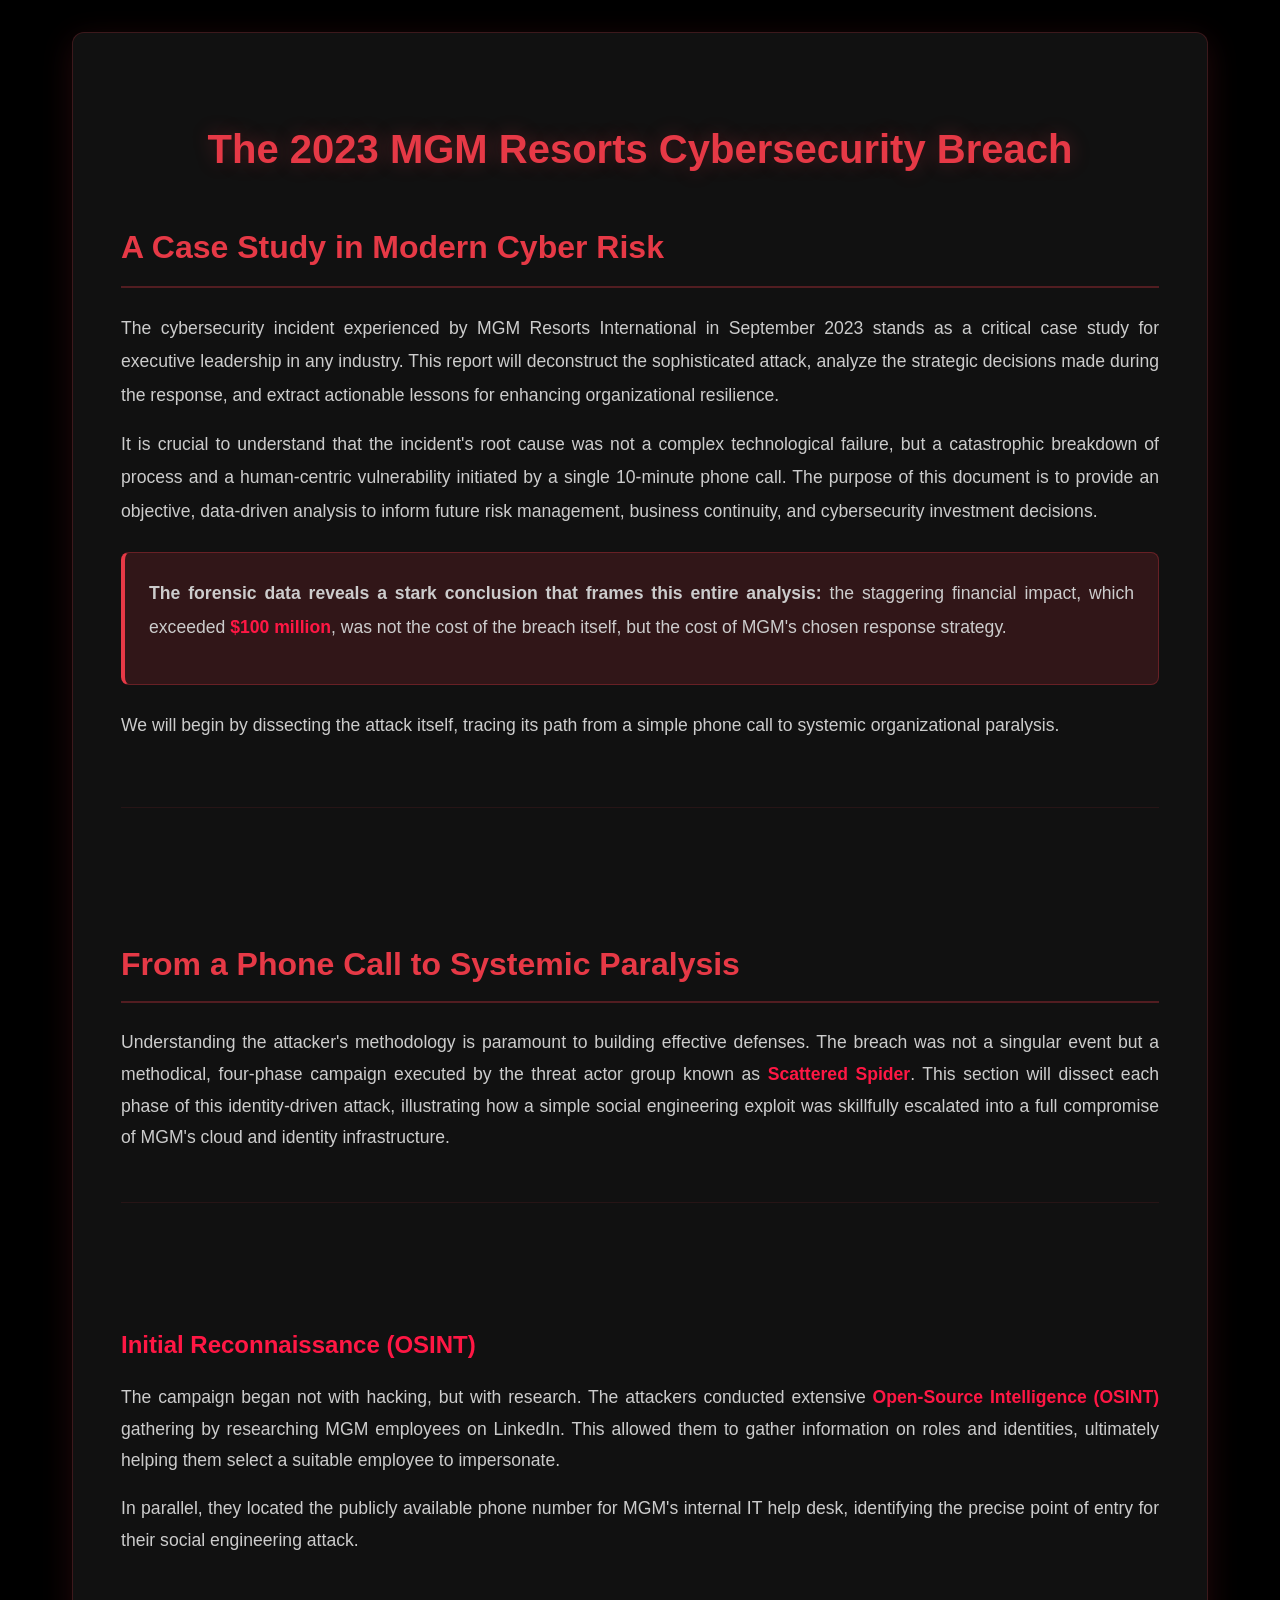
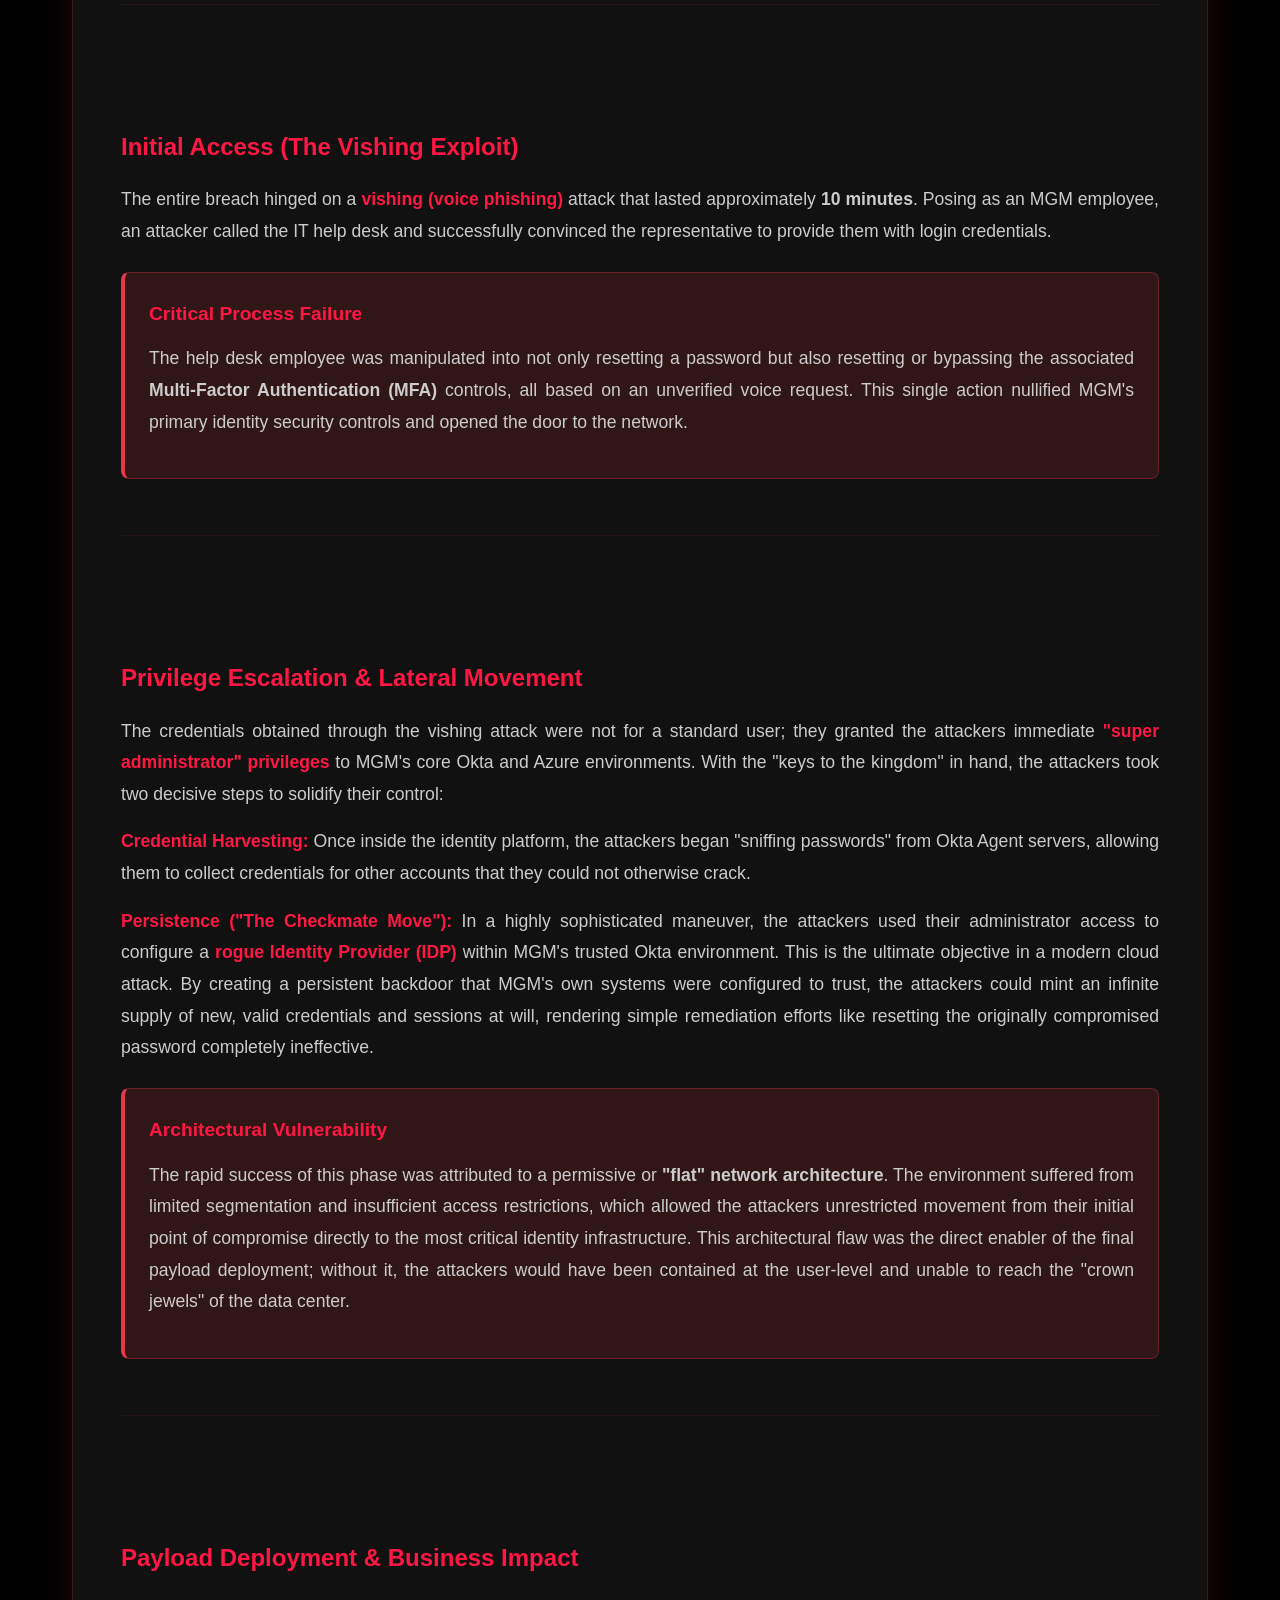
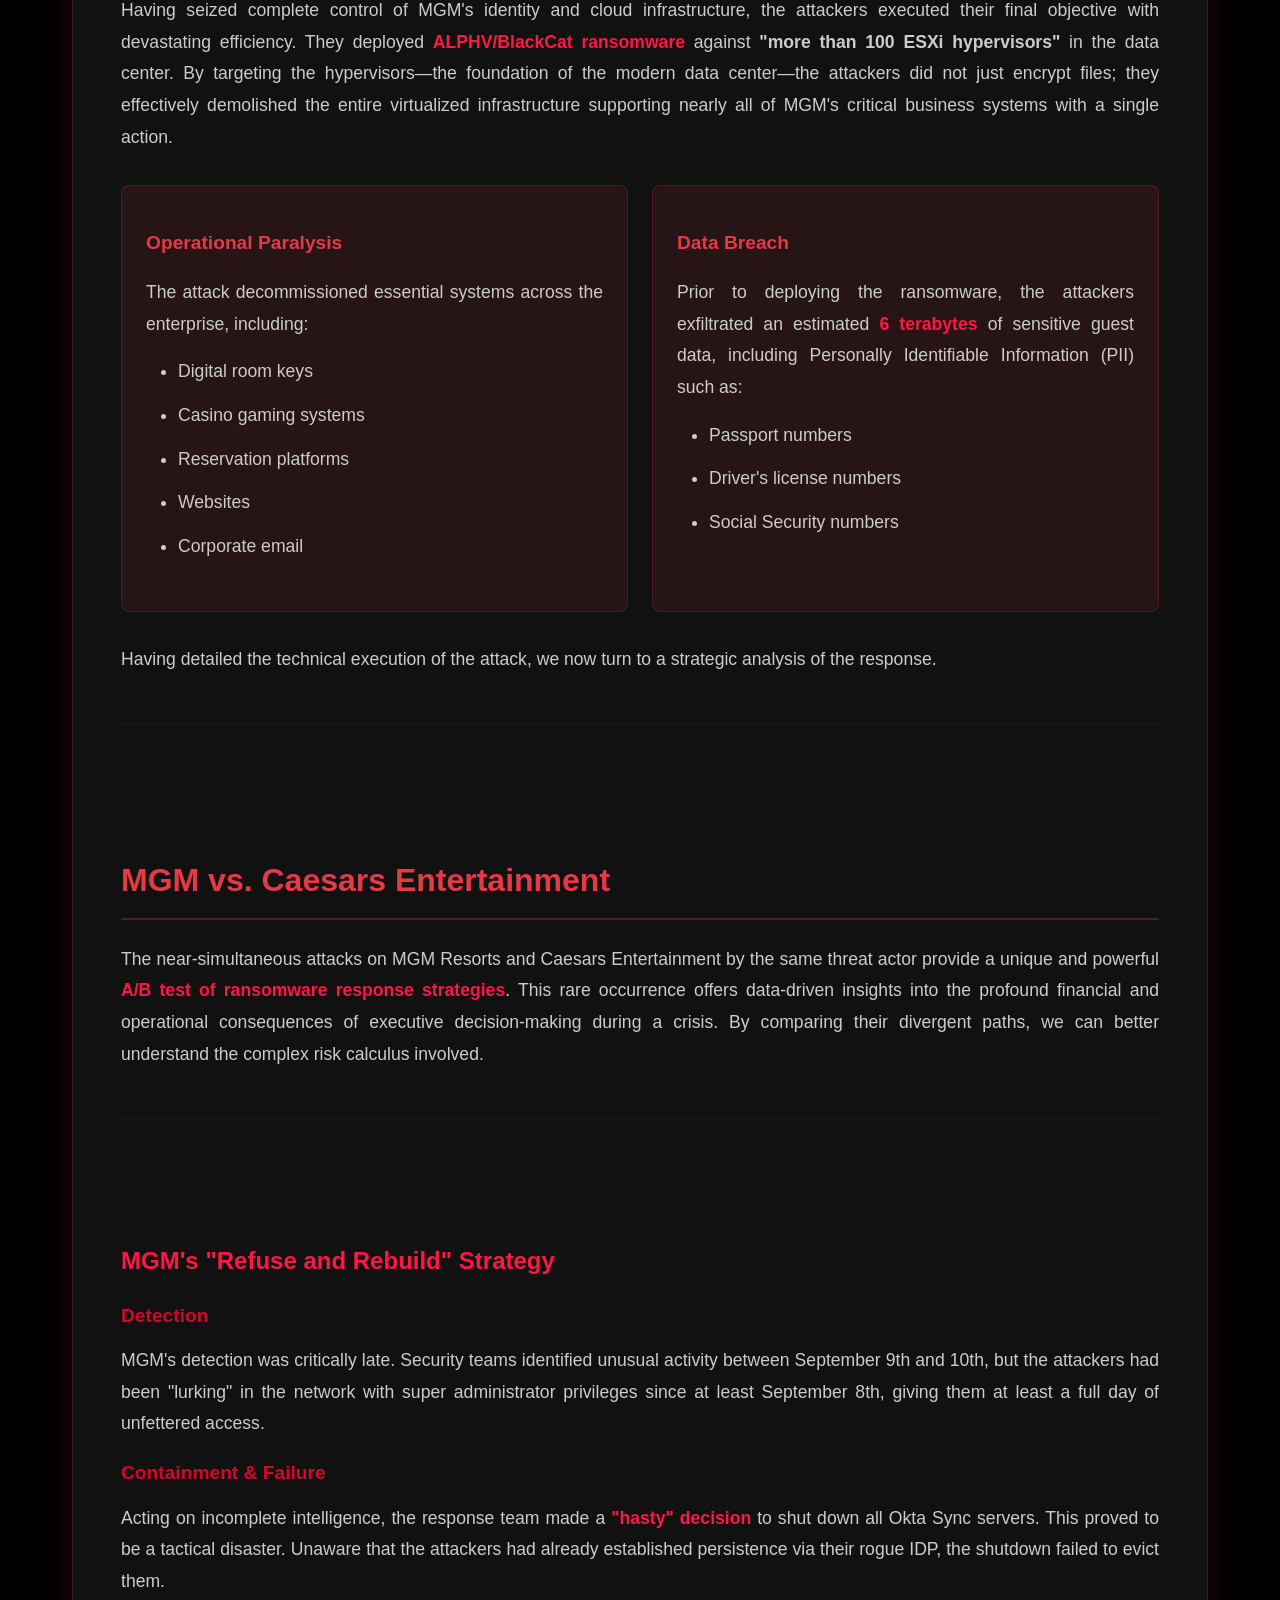
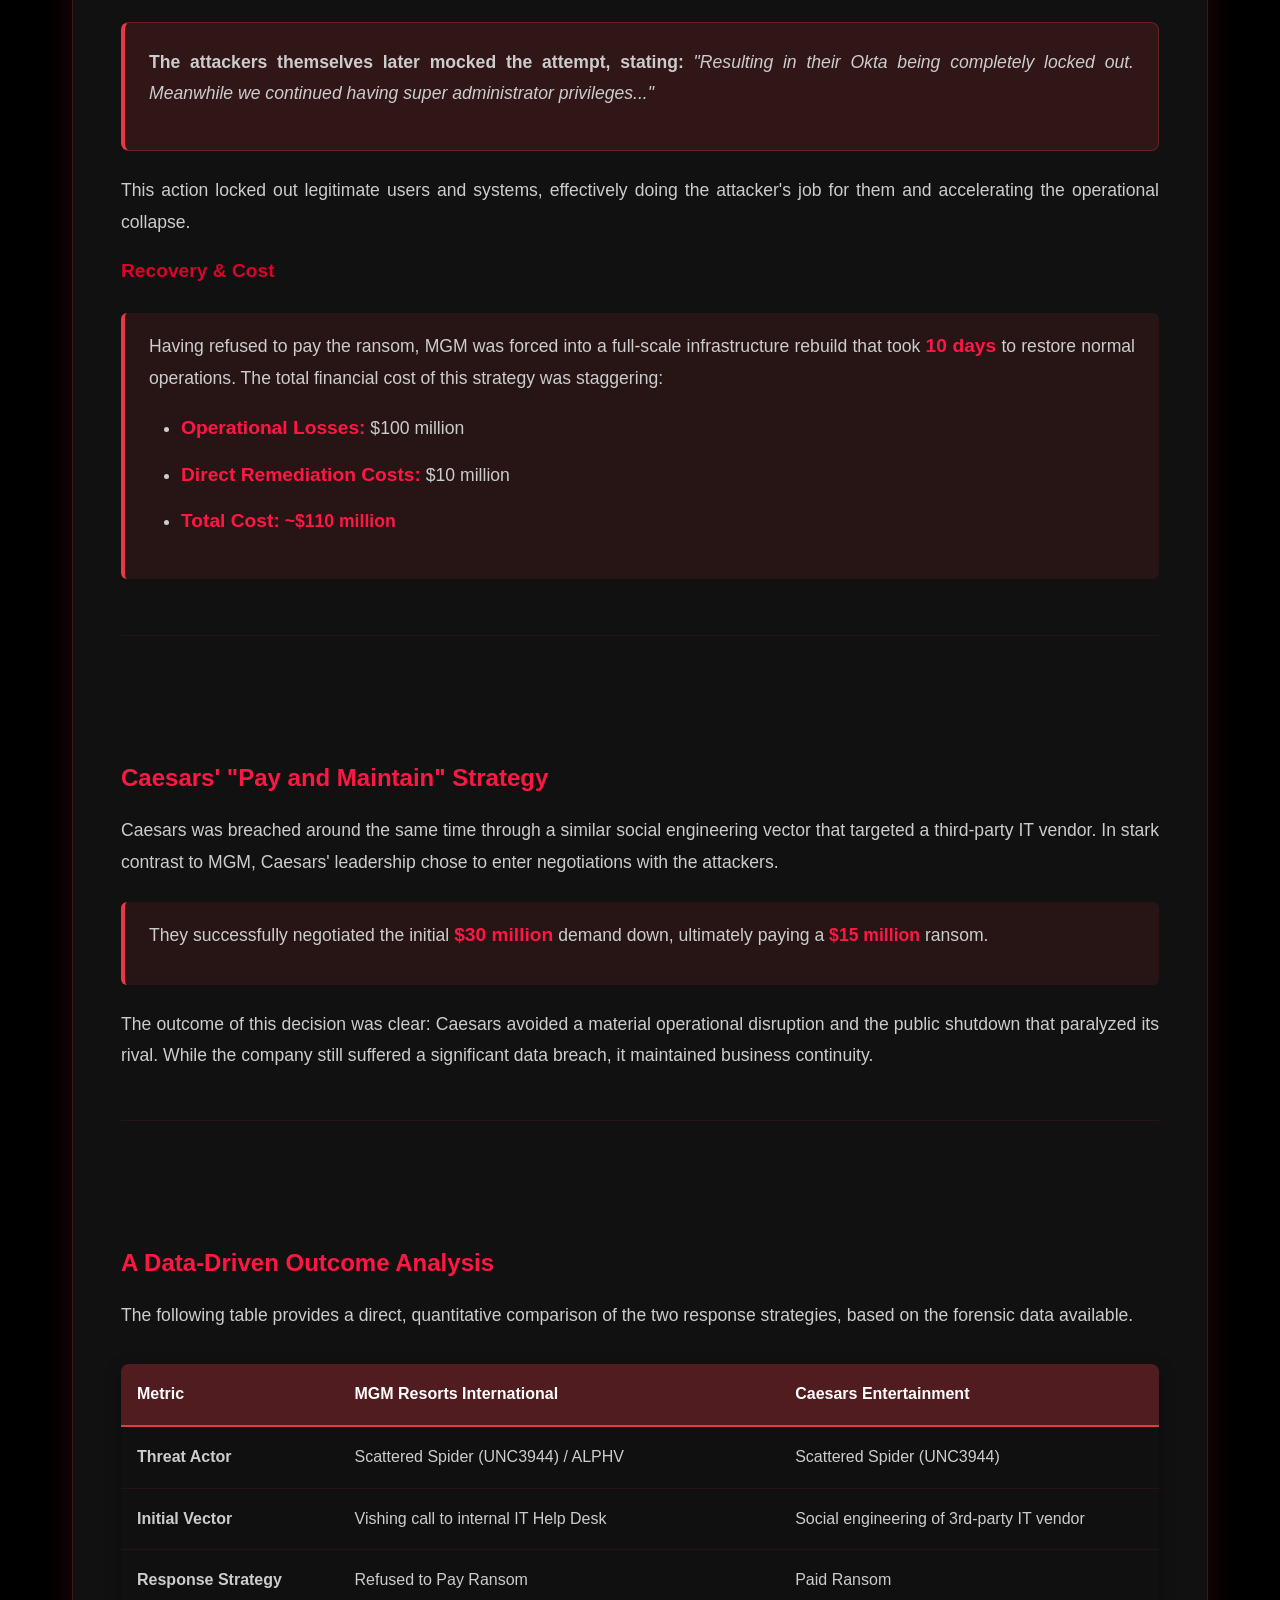
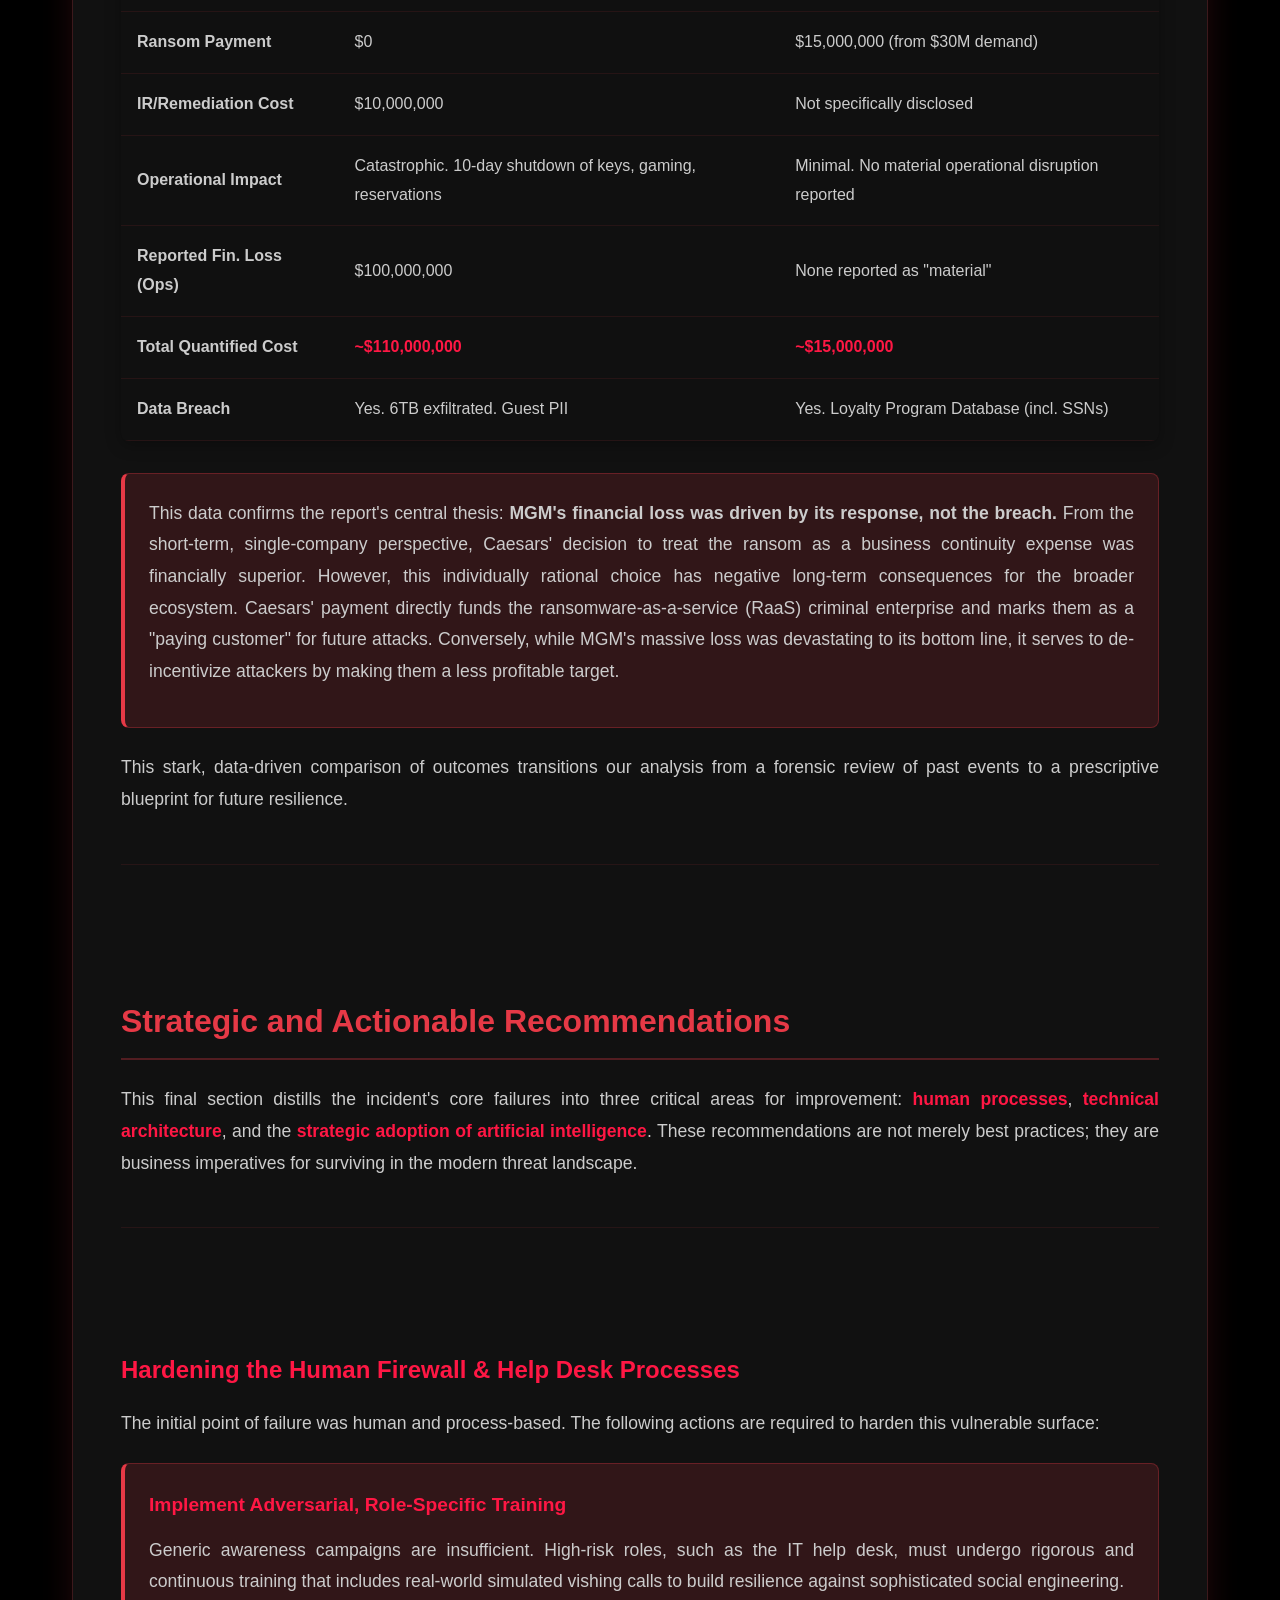
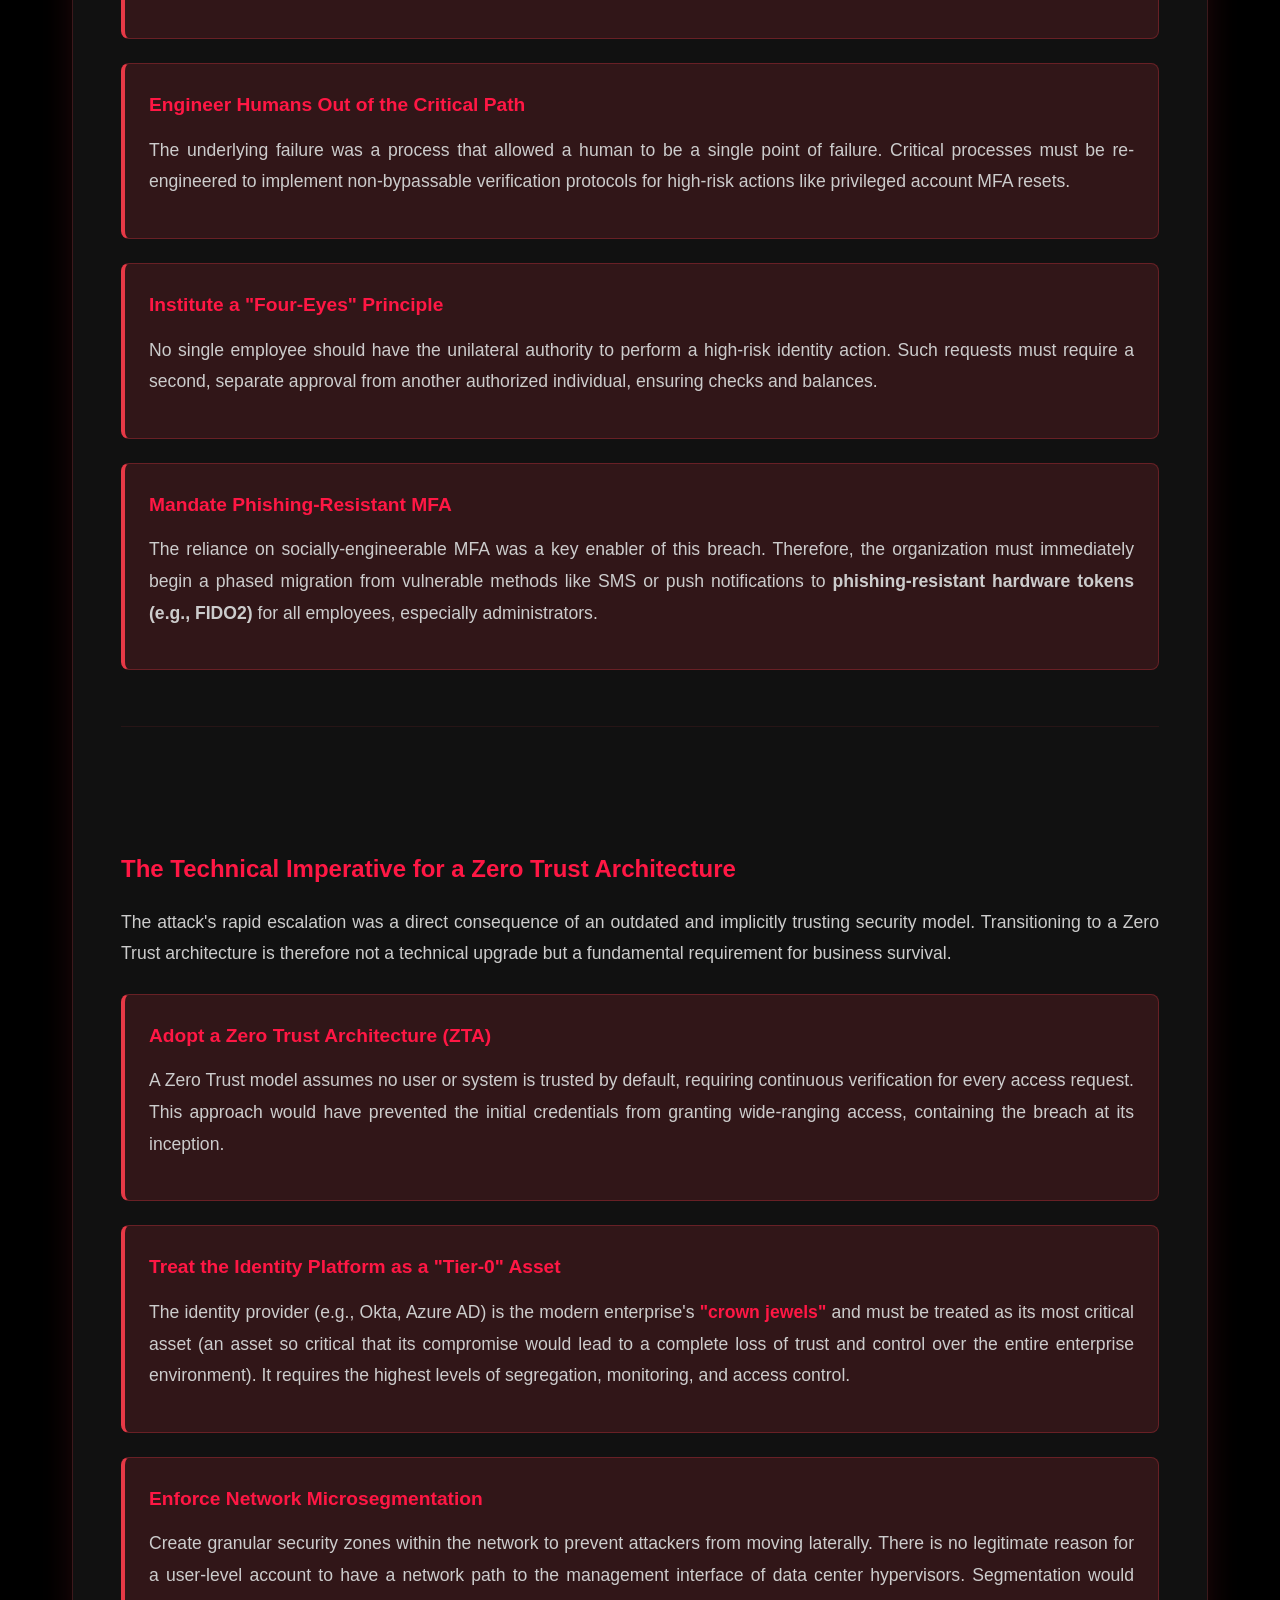
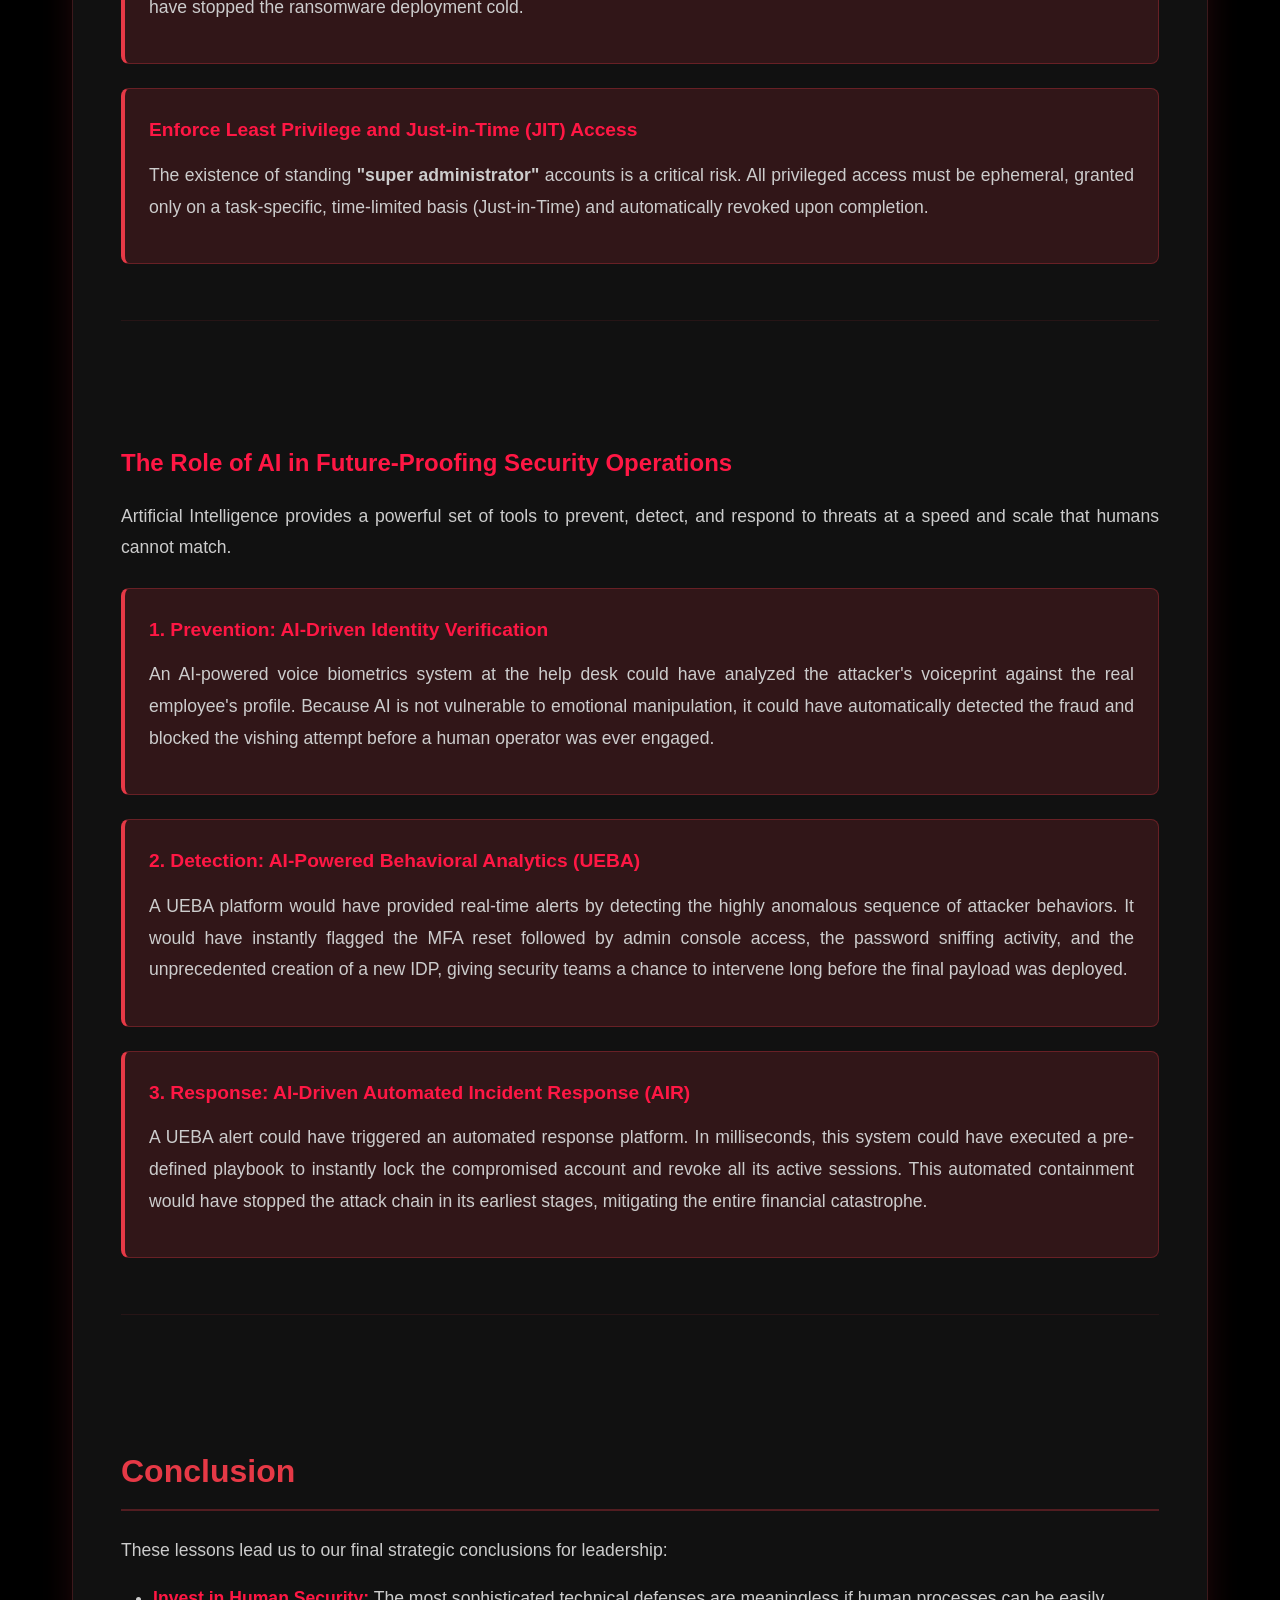
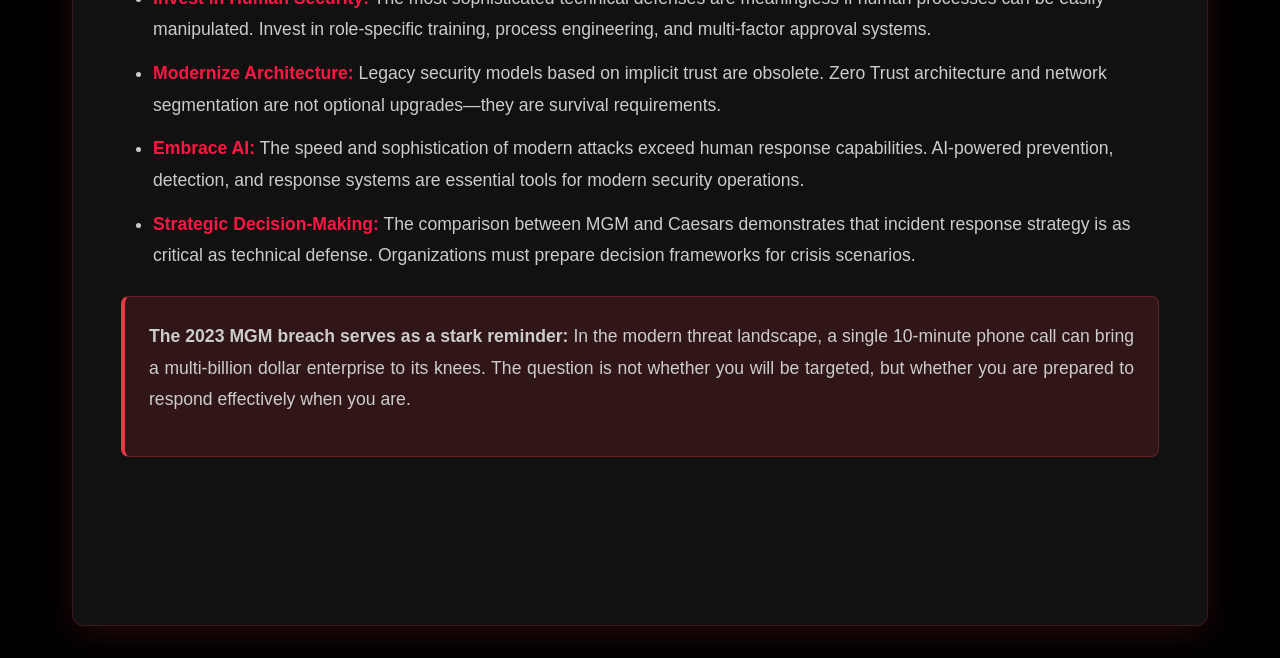
<file: mgm_cybersecurity_breach_presentation.html>
<!DOCTYPE html>
<html lang="en">
<head>
    <meta charset="UTF-8">
    <meta name="viewport" content="width=device-width, initial-scale=1.0">
    <title>The 2023 MGM Resorts Cybersecurity Breach</title>
    <style>
        * {
            margin: 0;
            padding: 0;
            box-sizing: border-box;
        }

        body {
            font-family: 'Inter', -apple-system, BlinkMacSystemFont, 'Segoe UI', sans-serif;
            background: #000000;
            color: #ffffff;
            line-height: 1.8;
            padding: 2rem;
            max-width: 1200px;
            margin: 0 auto;
        }

        .presentation-container {
            background: #111111;
            border-radius: 12px;
            padding: 3rem;
            box-shadow: 0 8px 32px rgba(230, 57, 70, 0.15);
            border: 1px solid rgba(230, 57, 70, 0.2);
        }

        .slide {
            margin-bottom: 4rem;
            padding: 2rem 0;
            border-bottom: 1px solid rgba(230, 57, 70, 0.1);
        }

        .slide:last-child {
            border-bottom: none;
        }

        h1 {
            font-size: 2.5rem;
            color: #E63946;
            margin-bottom: 1rem;
            text-align: center;
            text-shadow: 0 0 20px rgba(230, 57, 70, 0.3);
        }

        h2 {
            font-size: 2rem;
            color: #E63946;
            margin-top: 2rem;
            margin-bottom: 1.5rem;
            padding-bottom: 0.5rem;
            border-bottom: 2px solid rgba(230, 57, 70, 0.3);
        }

        h3 {
            font-size: 1.5rem;
            color: #FF1744;
            margin-top: 1.5rem;
            margin-bottom: 1rem;
        }

        h4 {
            font-size: 1.2rem;
            color: #D90429;
            margin-top: 1rem;
            margin-bottom: 0.75rem;
        }

        p {
            margin-bottom: 1rem;
            font-size: 1.1rem;
            color: #cccccc;
            text-align: justify;
        }

        .highlight {
            color: #FF1744;
            font-weight: 600;
        }

        .metric-box {
            background: rgba(230, 57, 70, 0.1);
            border-left: 4px solid #E63946;
            padding: 1rem 1.5rem;
            margin: 1.5rem 0;
            border-radius: 6px;
        }

        .metric-box strong {
            color: #FF1744;
            font-size: 1.2rem;
        }

        table {
            width: 100%;
            border-collapse: collapse;
            margin: 2rem 0;
            background: rgba(17, 17, 17, 0.8);
            border-radius: 8px;
            overflow: hidden;
            box-shadow: 0 4px 16px rgba(0, 0, 0, 0.3);
        }

        th {
            background: rgba(230, 57, 70, 0.3);
            color: #ffffff;
            padding: 1rem;
            text-align: left;
            font-weight: 600;
            border-bottom: 2px solid #E63946;
        }

        td {
            padding: 1rem;
            border-bottom: 1px solid rgba(230, 57, 70, 0.1);
            color: #cccccc;
        }

        tr:hover {
            background: rgba(230, 57, 70, 0.05);
        }

        ul, ol {
            margin-left: 2rem;
            margin-bottom: 1.5rem;
            color: #cccccc;
        }

        li {
            margin-bottom: 0.75rem;
            font-size: 1.1rem;
        }

        li strong {
            color: #FF1744;
        }

        .key-point {
            background: rgba(230, 57, 70, 0.15);
            border: 1px solid rgba(230, 57, 70, 0.3);
            padding: 1.5rem;
            margin: 1.5rem 0;
            border-radius: 8px;
            border-left: 4px solid #E63946;
        }

        .key-point h4 {
            margin-top: 0;
            color: #FF1744;
        }

        .comparison-grid {
            display: grid;
            grid-template-columns: 1fr 1fr;
            gap: 1.5rem;
            margin: 2rem 0;
        }

        .comparison-card {
            background: rgba(230, 57, 70, 0.1);
            padding: 1.5rem;
            border-radius: 8px;
            border: 1px solid rgba(230, 57, 70, 0.2);
        }

        .comparison-card h4 {
            color: #E63946;
            margin-bottom: 1rem;
        }

        .intro-text {
            font-size: 1.2rem;
            line-height: 1.9;
            color: #ffffff;
            margin: 2rem 0;
        }

        .mgm-steps {
            margin-bottom: 1.5rem;
        }

        .mgm-step-gap {
            margin-top: 1rem;
        }

        @media (max-width: 768px) {
            body {
                padding: 1rem;
            }

            .presentation-container {
                padding: 1.5rem;
            }

            h1 {
                font-size: 1.8rem;
            }

            h2 {
                font-size: 1.5rem;
            }

            h3 {
                font-size: 1.2rem;
            }

            .comparison-grid {
                grid-template-columns: 1fr;
            }

            table {
                font-size: 0.9rem;
            }

            th, td {
                padding: 0.75rem;
            }
        }
    </style>
</head>
<body>
    <div class="presentation-container">
        
        <div class="slide">
            <h1>The 2023 MGM Resorts Cybersecurity Breach</h1>
            <div class="intro-text">
                <h2>A Case Study in Modern Cyber Risk</h2>
                <p>The cybersecurity incident experienced by MGM Resorts International in September 2023 stands as a critical case study for executive leadership in any industry. This report will deconstruct the sophisticated attack, analyze the strategic decisions made during the response, and extract actionable lessons for enhancing organizational resilience.</p>
                <p>It is crucial to understand that the incident's root cause was not a complex technological failure, but a catastrophic breakdown of process and a human-centric vulnerability initiated by a single 10-minute phone call. The purpose of this document is to provide an objective, data-driven analysis to inform future risk management, business continuity, and cybersecurity investment decisions.</p>
                <div class="key-point">
                    <p><strong>The forensic data reveals a stark conclusion that frames this entire analysis:</strong> the staggering financial impact, which exceeded <span class="highlight">$100 million</span>, was not the cost of the breach itself, but the cost of MGM's chosen response strategy.</p>
                </div>
                <p>We will begin by dissecting the attack itself, tracing its path from a simple phone call to systemic organizational paralysis.</p>
            </div>
        </div>

        
        <div class="slide">
            <h2>From a Phone Call to Systemic Paralysis</h2>
            <p>Understanding the attacker's methodology is paramount to building effective defenses. The breach was not a singular event but a methodical, four-phase campaign executed by the threat actor group known as <span class="highlight">Scattered Spider</span>. This section will dissect each phase of this identity-driven attack, illustrating how a simple social engineering exploit was skillfully escalated into a full compromise of MGM's cloud and identity infrastructure.</p>
        </div>

        
        <div class="slide">
            <h3>Initial Reconnaissance (OSINT)</h3>
            <p>The campaign began not with hacking, but with research. The attackers conducted extensive <span class="highlight">Open-Source Intelligence (OSINT)</span> gathering by researching MGM employees on LinkedIn. This allowed them to gather information on roles and identities, ultimately helping them select a suitable employee to impersonate.</p>
            <p>In parallel, they located the publicly available phone number for MGM's internal IT help desk, identifying the precise point of entry for their social engineering attack.</p>
        </div>

        
        <div class="slide">
            <h3>Initial Access (The Vishing Exploit)</h3>
            <p>The entire breach hinged on a <span class="highlight">vishing (voice phishing)</span> attack that lasted approximately <strong>10 minutes</strong>. Posing as an MGM employee, an attacker called the IT help desk and successfully convinced the representative to provide them with login credentials.</p>
            <div class="key-point">
                <h4>Critical Process Failure</h4>
                <p>The help desk employee was manipulated into not only resetting a password but also resetting or bypassing the associated <strong>Multi-Factor Authentication (MFA)</strong> controls, all based on an unverified voice request. This single action nullified MGM's primary identity security controls and opened the door to the network.</p>
            </div>
        </div>

        
        <div class="slide">
            <h3>Privilege Escalation & Lateral Movement</h3>
            <p>The credentials obtained through the vishing attack were not for a standard user; they granted the attackers immediate <span class="highlight">"super administrator" privileges</span> to MGM's core Okta and Azure environments. With the "keys to the kingdom" in hand, the attackers took two decisive steps to solidify their control:</p>
            <div class="mgm-steps">
                <p><span class="highlight">Credential Harvesting:</span> Once inside the identity platform, the attackers began "sniffing passwords" from Okta Agent servers, allowing them to collect credentials for other accounts that they could not otherwise crack.</p>
                <p class="mgm-step-gap"><span class="highlight">Persistence ("The Checkmate Move"):</span> In a highly sophisticated maneuver, the attackers used their administrator access to configure a <span class="highlight">rogue Identity Provider (IDP)</span> within MGM's trusted Okta environment. This is the ultimate objective in a modern cloud attack. By creating a persistent backdoor that MGM's own systems were configured to trust, the attackers could mint an infinite supply of new, valid credentials and sessions at will, rendering simple remediation efforts like resetting the originally compromised password completely ineffective.</p>
            </div>
            <div class="key-point">
                <h4>Architectural Vulnerability</h4>
                <p>The rapid success of this phase was attributed to a permissive or <strong>"flat" network architecture</strong>. The environment suffered from limited segmentation and insufficient access restrictions, which allowed the attackers unrestricted movement from their initial point of compromise directly to the most critical identity infrastructure. This architectural flaw was the direct enabler of the final payload deployment; without it, the attackers would have been contained at the user-level and unable to reach the "crown jewels" of the data center.</p>
            </div>
        </div>

        
        <div class="slide">
            <h3>Payload Deployment & Business Impact</h3>
            <p>Having seized complete control of MGM's identity and cloud infrastructure, the attackers executed their final objective with devastating efficiency. They deployed <span class="highlight">ALPHV/BlackCat ransomware</span> against <strong>"more than 100 ESXi hypervisors"</strong> in the data center. By targeting the hypervisors—the foundation of the modern data center—the attackers did not just encrypt files; they effectively demolished the entire virtualized infrastructure supporting nearly all of MGM's critical business systems with a single action.</p>
            <div class="comparison-grid">
                <div class="comparison-card">
                    <h4>Operational Paralysis</h4>
                    <p>The attack decommissioned essential systems across the enterprise, including:</p>
                    <ul>
                        <li>Digital room keys</li>
                        <li>Casino gaming systems</li>
                        <li>Reservation platforms</li>
                        <li>Websites</li>
                        <li>Corporate email</li>
                    </ul>
                </div>
                <div class="comparison-card">
                    <h4>Data Breach</h4>
                    <p>Prior to deploying the ransomware, the attackers exfiltrated an estimated <span class="highlight">6 terabytes</span> of sensitive guest data, including Personally Identifiable Information (PII) such as:</p>
                    <ul>
                        <li>Passport numbers</li>
                        <li>Driver's license numbers</li>
                        <li>Social Security numbers</li>
                    </ul>
                </div>
            </div>
            <p>Having detailed the technical execution of the attack, we now turn to a strategic analysis of the response.</p>
        </div>

        
        <div class="slide">
            <h2>MGM vs. Caesars Entertainment</h2>
            <p>The near-simultaneous attacks on MGM Resorts and Caesars Entertainment by the same threat actor provide a unique and powerful <span class="highlight">A/B test of ransomware response strategies</span>. This rare occurrence offers data-driven insights into the profound financial and operational consequences of executive decision-making during a crisis. By comparing their divergent paths, we can better understand the complex risk calculus involved.</p>
        </div>

        
        <div class="slide">
            <h3>MGM's "Refuse and Rebuild" Strategy</h3>
            
            <h4>Detection</h4>
            <p>MGM's detection was critically late. Security teams identified unusual activity between September 9th and 10th, but the attackers had been "lurking" in the network with super administrator privileges since at least September 8th, giving them at least a full day of unfettered access.</p>

            <h4>Containment & Failure</h4>
            <p>Acting on incomplete intelligence, the response team made a <span class="highlight">"hasty" decision</span> to shut down all Okta Sync servers. This proved to be a tactical disaster. Unaware that the attackers had already established persistence via their rogue IDP, the shutdown failed to evict them.</p>
            <div class="key-point">
                <p><strong>The attackers themselves later mocked the attempt, stating:</strong> <em>"Resulting in their Okta being completely locked out. Meanwhile we continued having super administrator privileges..."</em></p>
            </div>
            <p>This action locked out legitimate users and systems, effectively doing the attacker's job for them and accelerating the operational collapse.</p>

            <h4>Recovery & Cost</h4>
            <div class="metric-box">
                <p>Having refused to pay the ransom, MGM was forced into a full-scale infrastructure rebuild that took <strong>10 days</strong> to restore normal operations. The total financial cost of this strategy was staggering:</p>
                <ul>
                    <li><strong>Operational Losses:</strong> $100 million</li>
                    <li><strong>Direct Remediation Costs:</strong> $10 million</li>
                    <li><strong>Total Cost:</strong> <span class="highlight">~$110 million</span></li>
                </ul>
            </div>
        </div>

        
        <div class="slide">
            <h3>Caesars' "Pay and Maintain" Strategy</h3>
            <p>Caesars was breached around the same time through a similar social engineering vector that targeted a third-party IT vendor. In stark contrast to MGM, Caesars' leadership chose to enter negotiations with the attackers.</p>
            <div class="metric-box">
                <p>They successfully negotiated the initial <strong>$30 million</strong> demand down, ultimately paying a <span class="highlight">$15 million</span> ransom.</p>
            </div>
            <p>The outcome of this decision was clear: Caesars avoided a material operational disruption and the public shutdown that paralyzed its rival. While the company still suffered a significant data breach, it maintained business continuity.</p>
        </div>

        
        <div class="slide">
            <h3>A Data-Driven Outcome Analysis</h3>
            <p>The following table provides a direct, quantitative comparison of the two response strategies, based on the forensic data available.</p>
            
            <table>
                <thead>
                    <tr>
                        <th>Metric</th>
                        <th>MGM Resorts International</th>
                        <th>Caesars Entertainment</th>
                    </tr>
                </thead>
                <tbody>
                    <tr>
                        <td><strong>Threat Actor</strong></td>
                        <td>Scattered Spider (UNC3944) / ALPHV</td>
                        <td>Scattered Spider (UNC3944)</td>
                    </tr>
                    <tr>
                        <td><strong>Initial Vector</strong></td>
                        <td>Vishing call to internal IT Help Desk</td>
                        <td>Social engineering of 3rd-party IT vendor</td>
                    </tr>
                    <tr>
                        <td><strong>Response Strategy</strong></td>
                        <td>Refused to Pay Ransom</td>
                        <td>Paid Ransom</td>
                    </tr>
                    <tr>
                        <td><strong>Ransom Payment</strong></td>
                        <td>$0</td>
                        <td>$15,000,000 (from $30M demand)</td>
                    </tr>
                    <tr>
                        <td><strong>IR/Remediation Cost</strong></td>
                        <td>$10,000,000</td>
                        <td>Not specifically disclosed</td>
                    </tr>
                    <tr>
                        <td><strong>Operational Impact</strong></td>
                        <td>Catastrophic. 10-day shutdown of keys, gaming, reservations</td>
                        <td>Minimal. No material operational disruption reported</td>
                    </tr>
                    <tr>
                        <td><strong>Reported Fin. Loss (Ops)</strong></td>
                        <td>$100,000,000</td>
                        <td>None reported as "material"</td>
                    </tr>
                    <tr>
                        <td><strong>Total Quantified Cost</strong></td>
                        <td><span class="highlight">~$110,000,000</span></td>
                        <td><span class="highlight">~$15,000,000</span></td>
                    </tr>
                    <tr>
                        <td><strong>Data Breach</strong></td>
                        <td>Yes. 6TB exfiltrated. Guest PII</td>
                        <td>Yes. Loyalty Program Database (incl. SSNs)</td>
                    </tr>
                </tbody>
            </table>

            <div class="key-point">
                <p>This data confirms the report's central thesis: <strong>MGM's financial loss was driven by its response, not the breach.</strong> From the short-term, single-company perspective, Caesars' decision to treat the ransom as a business continuity expense was financially superior. However, this individually rational choice has negative long-term consequences for the broader ecosystem. Caesars' payment directly funds the ransomware-as-a-service (RaaS) criminal enterprise and marks them as a "paying customer" for future attacks. Conversely, while MGM's massive loss was devastating to its bottom line, it serves to de-incentivize attackers by making them a less profitable target.</p>
            </div>

            <p>This stark, data-driven comparison of outcomes transitions our analysis from a forensic review of past events to a prescriptive blueprint for future resilience.</p>
        </div>

        
        <div class="slide">
            <h2>Strategic and Actionable Recommendations</h2>
            <p>This final section distills the incident's core failures into three critical areas for improvement: <span class="highlight">human processes</span>, <span class="highlight">technical architecture</span>, and the <span class="highlight">strategic adoption of artificial intelligence</span>. These recommendations are not merely best practices; they are business imperatives for surviving in the modern threat landscape.</p>
        </div>

        
        <div class="slide">
            <h3>Hardening the Human Firewall & Help Desk Processes</h3>
            <p>The initial point of failure was human and process-based. The following actions are required to harden this vulnerable surface:</p>
            
            <div class="key-point">
                <h4>Implement Adversarial, Role-Specific Training</h4>
                <p>Generic awareness campaigns are insufficient. High-risk roles, such as the IT help desk, must undergo rigorous and continuous training that includes real-world simulated vishing calls to build resilience against sophisticated social engineering.</p>
            </div>

            <div class="key-point">
                <h4>Engineer Humans Out of the Critical Path</h4>
                <p>The underlying failure was a process that allowed a human to be a single point of failure. Critical processes must be re-engineered to implement non-bypassable verification protocols for high-risk actions like privileged account MFA resets.</p>
            </div>

            <div class="key-point">
                <h4>Institute a "Four-Eyes" Principle</h4>
                <p>No single employee should have the unilateral authority to perform a high-risk identity action. Such requests must require a second, separate approval from another authorized individual, ensuring checks and balances.</p>
            </div>

            <div class="key-point">
                <h4>Mandate Phishing-Resistant MFA</h4>
                <p>The reliance on socially-engineerable MFA was a key enabler of this breach. Therefore, the organization must immediately begin a phased migration from vulnerable methods like SMS or push notifications to <strong>phishing-resistant hardware tokens (e.g., FIDO2)</strong> for all employees, especially administrators.</p>
            </div>
        </div>

        
        <div class="slide">
            <h3>The Technical Imperative for a Zero Trust Architecture</h3>
            <p>The attack's rapid escalation was a direct consequence of an outdated and implicitly trusting security model. Transitioning to a Zero Trust architecture is therefore not a technical upgrade but a fundamental requirement for business survival.</p>

            <div class="key-point">
                <h4>Adopt a Zero Trust Architecture (ZTA)</h4>
                <p>A Zero Trust model assumes no user or system is trusted by default, requiring continuous verification for every access request. This approach would have prevented the initial credentials from granting wide-ranging access, containing the breach at its inception.</p>
            </div>

            <div class="key-point">
                <h4>Treat the Identity Platform as a "Tier-0" Asset</h4>
                <p>The identity provider (e.g., Okta, Azure AD) is the modern enterprise's <span class="highlight">"crown jewels"</span> and must be treated as its most critical asset (an asset so critical that its compromise would lead to a complete loss of trust and control over the entire enterprise environment). It requires the highest levels of segregation, monitoring, and access control.</p>
            </div>

            <div class="key-point">
                <h4>Enforce Network Microsegmentation</h4>
                <p>Create granular security zones within the network to prevent attackers from moving laterally. There is no legitimate reason for a user-level account to have a network path to the management interface of data center hypervisors. Segmentation would have stopped the ransomware deployment cold.</p>
            </div>

            <div class="key-point">
                <h4>Enforce Least Privilege and Just-in-Time (JIT) Access</h4>
                <p>The existence of standing <strong>"super administrator"</strong> accounts is a critical risk. All privileged access must be ephemeral, granted only on a task-specific, time-limited basis (Just-in-Time) and automatically revoked upon completion.</p>
            </div>
        </div>

        
        <div class="slide">
            <h3>The Role of AI in Future-Proofing Security Operations</h3>
            <p>Artificial Intelligence provides a powerful set of tools to prevent, detect, and respond to threats at a speed and scale that humans cannot match.</p>

            <div class="key-point">
                <h4>1. Prevention: AI-Driven Identity Verification</h4>
                <p>An AI-powered voice biometrics system at the help desk could have analyzed the attacker's voiceprint against the real employee's profile. Because AI is not vulnerable to emotional manipulation, it could have automatically detected the fraud and blocked the vishing attempt before a human operator was ever engaged.</p>
            </div>

            <div class="key-point">
                <h4>2. Detection: AI-Powered Behavioral Analytics (UEBA)</h4>
                <p>A UEBA platform would have provided real-time alerts by detecting the highly anomalous sequence of attacker behaviors. It would have instantly flagged the MFA reset followed by admin console access, the password sniffing activity, and the unprecedented creation of a new IDP, giving security teams a chance to intervene long before the final payload was deployed.</p>
            </div>

            <div class="key-point">
                <h4>3. Response: AI-Driven Automated Incident Response (AIR)</h4>
                <p>A UEBA alert could have triggered an automated response platform. In milliseconds, this system could have executed a pre-defined playbook to instantly lock the compromised account and revoke all its active sessions. This automated containment would have stopped the attack chain in its earliest stages, mitigating the entire financial catastrophe.</p>
            </div>
        </div>

        
        <div class="slide">
            <h2>Conclusion</h2>
            <p>These lessons lead us to our final strategic conclusions for leadership:</p>
            <ul>
                <li><strong>Invest in Human Security:</strong> The most sophisticated technical defenses are meaningless if human processes can be easily manipulated. Invest in role-specific training, process engineering, and multi-factor approval systems.</li>
                <li><strong>Modernize Architecture:</strong> Legacy security models based on implicit trust are obsolete. Zero Trust architecture and network segmentation are not optional upgrades—they are survival requirements.</li>
                <li><strong>Embrace AI:</strong> The speed and sophistication of modern attacks exceed human response capabilities. AI-powered prevention, detection, and response systems are essential tools for modern security operations.</li>
                <li><strong>Strategic Decision-Making:</strong> The comparison between MGM and Caesars demonstrates that incident response strategy is as critical as technical defense. Organizations must prepare decision frameworks for crisis scenarios.</li>
            </ul>
            <div class="key-point">
                <p><strong>The 2023 MGM breach serves as a stark reminder:</strong> In the modern threat landscape, a single 10-minute phone call can bring a multi-billion dollar enterprise to its knees. The question is not whether you will be targeted, but whether you are prepared to respond effectively when you are.</p>
            </div>
        </div>
    </div>
</body>
</html>
</file>
